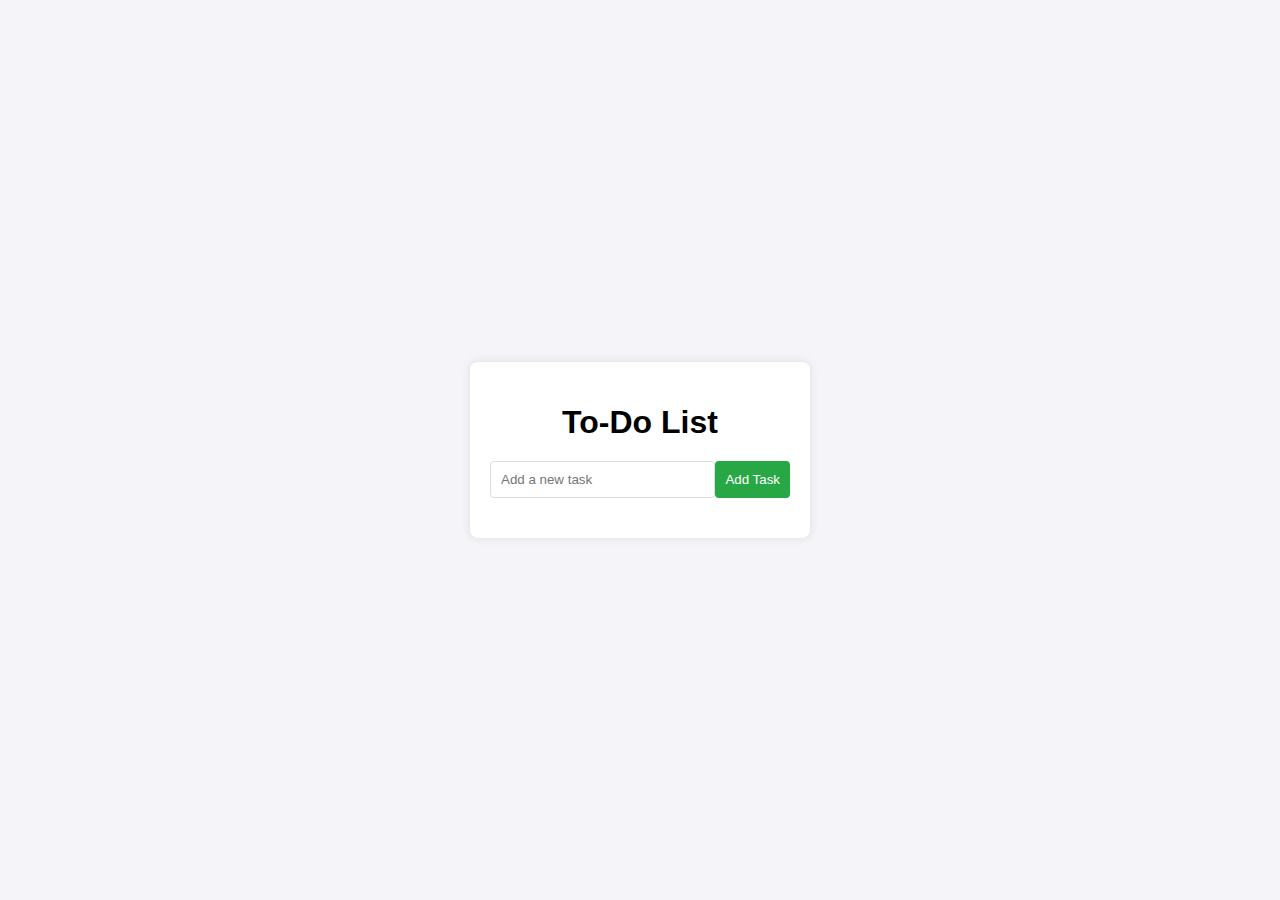
<file: Task 2/index.html>
<!DOCTYPE html>
<html lang="en">
<head>
    <meta charset="UTF-8">
    <meta name="viewport" content="width=device-width, initial-scale=1.0">
    <title>To-Do List</title>
    <link rel="stylesheet" href="styles.css">
</head>
<body>
    <div class="container">
        <h1>To-Do List</h1>
        <div class="input-group">
            <input type="text" id="taskInput" placeholder="Add a new task">
            <button id="addTaskButton">Add Task</button>
        </div>
        <ul id="taskList"></ul>
    </div>
    <script src="script.js"></script>
</body>
</html>
</file>
<file: Task 2/styles.css>
body {
    font-family: Arial, sans-serif;
    display: flex;
    justify-content: center;
    align-items: center;
    height: 100vh;
    margin: 0;
    background-color: #f4f4f9;
}

.container {
    width: 300px;
    background-color: white;
    padding: 20px;
    border-radius: 8px;
    box-shadow: 0 0 10px rgba(0,0,0,0.1);
}

h1 {
    text-align: center;
    margin-bottom: 20px;
}

.input-group {
    display: flex;
    margin-bottom: 20px;
}

#taskInput {
    flex: 1;
    padding: 10px;
    border: 1px solid #ddd;
    border-radius: 4px;
}

#addTaskButton {
    padding: 10px;
    border: none;
    background-color: #28a745;
    color: white;
    border-radius: 4px;
    cursor: pointer;
}

#addTaskButton:hover {
    background-color: #218838;
}

ul {
    list-style-type: none;
    padding: 0;
}

li {
    display: flex;
    justify-content: space-between;
    align-items: center;
    padding: 10px;
    border-bottom: 1px solid #ddd;
}

li:last-child {
    border-bottom: none;
}

button.removeButton {
    background: none;
    border: none;
    color: #dc3545;
    cursor: pointer;
}
</file>
